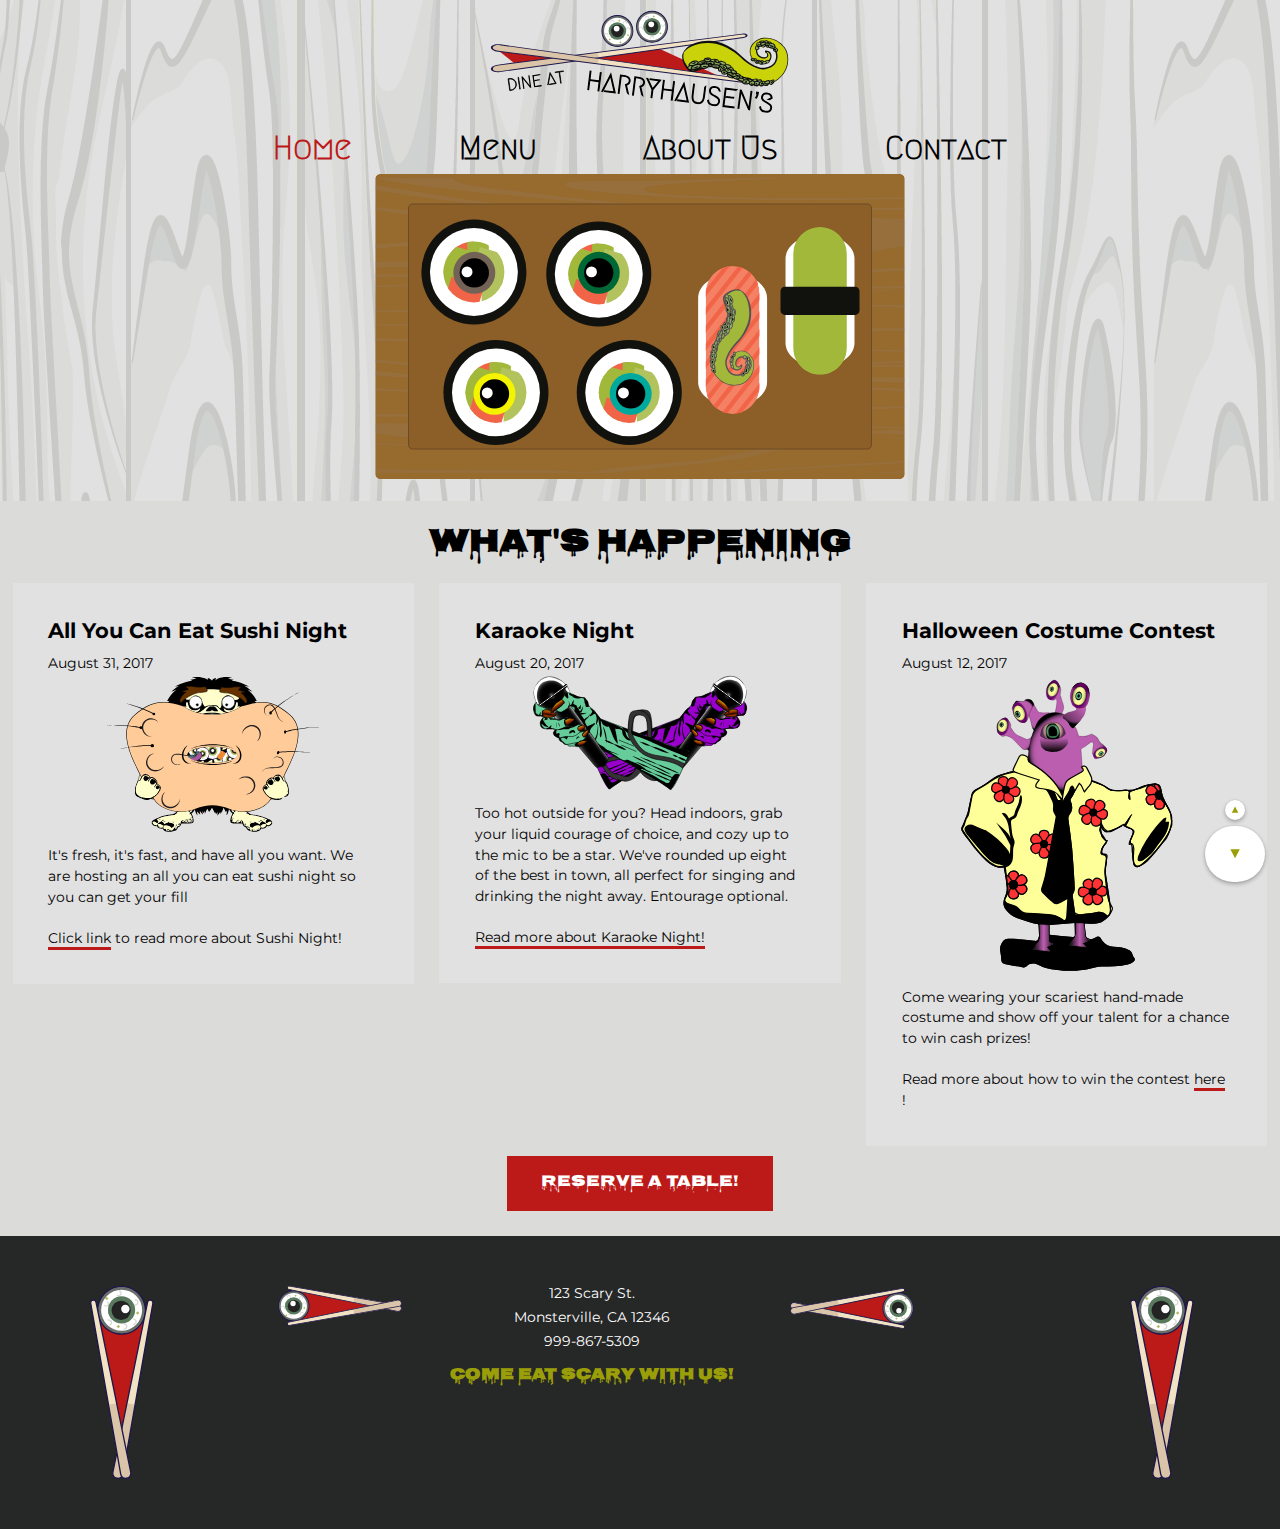
<file: index.html>
<!doctype html>
<html lang="en">
<head>
    <meta charset="utf-8">
    <title>Harryhausen's Restaurant</title>
    <meta name="description" content="">
    <link rel="stylesheet" href="css/vendor/normalize.min.css">
    <link rel="stylesheet" href="css/main.css">
    <meta name="viewport" content="width=device-width, initial-scale=1">
    <link href="https://fonts.googleapis.com/css?family=Megrim|Montserrat:400,700,800|Nosifer" rel="stylesheet">
    <!-- ToolTipster Plugin CSS -->
    <link rel="stylesheet" type="text/css" href="css/tooltipster.bundle.min.css" />
    <link rel="stylesheet" type="text/css" href="css/tooltipster-sideTip-light.min.css" />
    <link rel="stylesheet" href="css/jquery.elevator.css">
</head>
<body>
    <div id="sitecontainer">
        <header class="parallax">
            <h1>Harryhausen's Sushi Restaurant</h1>
            <img src="img/hhlogo.svg" class="hhlogo" alt="Harryhausen's Restaurant Logo" title="Harryhausen's Restaurant Logo">
            <nav>
                <h2>Page Navigation</h2>
                <ul>
                    <li><a href="index.html" id="activeNav">Home</a></li>
                    <li><a href="menu.html">Menu</a></li>
                    <li><a href="about.html">About Us</a></li>
                    <li><a href="contact.html">Contact</a></li>
                </ul>
            </nav>
            <img src="img/foodplate1.svg" class="headerImage" alt="Pretty Image" title="Pretty Image">
        </header>
        <section id="sectioncontainer">
            <h2>WHAT'S HAPPENING</h2>
            <article  class="clearfix">
                <h3>All You Can Eat Sushi Night</h3>
                <time datetime="2017-08-12">August 31, 2017</time>
                <img src="img/monster-you-eat-all.svg" alt="Pretty Image" title="Pretty Image" />
                <p>It's fresh, it's fast, and have all you want.  We are hosting an all you can eat sushi night so you can get your fill</p>
                <p><a href="#">Click link</a> to read more about Sushi Night!</p>
            </article>
            <article>
                <h3>Karaoke Night</h3>
                <time datetime="2017-08-12">August 20, 2017</time>
                <img src="img/monster-karaoke.svg" alt="Pretty Image" title="Pretty Image" />
                <p>Too hot outside for you? Head indoors, grab your liquid courage of choice, and cozy up to the mic to be a star. We've rounded up eight of the best in town, all perfect for singing and drinking the night away. Entourage optional.</p>
                <p><a href="#">Read more about Karaoke Night!</a></p>
            </article>
            <article>
                <h3>Halloween Costume Contest</h3>
                <time datetime="2017-08-12">August 12, 2017</time>
                <img src="img/monster-costume.svg" alt="Pretty Image" title="Pretty Image" />
                <p>Come wearing your scariest hand-made costume and show off your talent for a chance to win cash prizes!</p>
                <p>Read more about how to win the contest <a href="#">here</a> !</p>
            </article>
            <div class="reserve-div">
                <button class="button buttonappearance"> Reserve a table!</button>
            </div>
        </section>
        <footer id="footercontainer" class="clearfix">
            <img src="img/eyeballchopsticks.svg" alt="Dine At Harryhausen's Image" title="Dine At Harryhausen's Image" class="wiggler">
            <img src="img/eyeballchopsticks.svg" alt="Dine At Harryhausen's" title="Dine At Harryhausen's">
            <div id="address">
                <p>123 Scary St.</p>
                <p>Monsterville, CA 12346</p>
                <p>999-867-5309</p>
                <h2>Come eat scary with us!</h2>
            </div>
            <img src="img/eyeballchopsticks.svg" alt="Dine At Harryhausen's Image" title="Pretty Image">
            <img src="img/eyeballchopsticks.svg" alt="Dine At Harryhausen's Image" title="Dine At Harryhausen's Image" class="wiggler">
        </footer>
    </div>
    <script type="text/javascript" src="js/jquery-3.2.1.min.js"></script>
    <script type="text/javascript" src="js/tooltipster.bundle.min.js"></script>
    <script type="text/javascript" src="js/jquery.backstretch.js"></script>
    <script src="js/jquery.elevator.js"></script>
    <script src="js/main.js"></script>
</body>
</html>
</file>
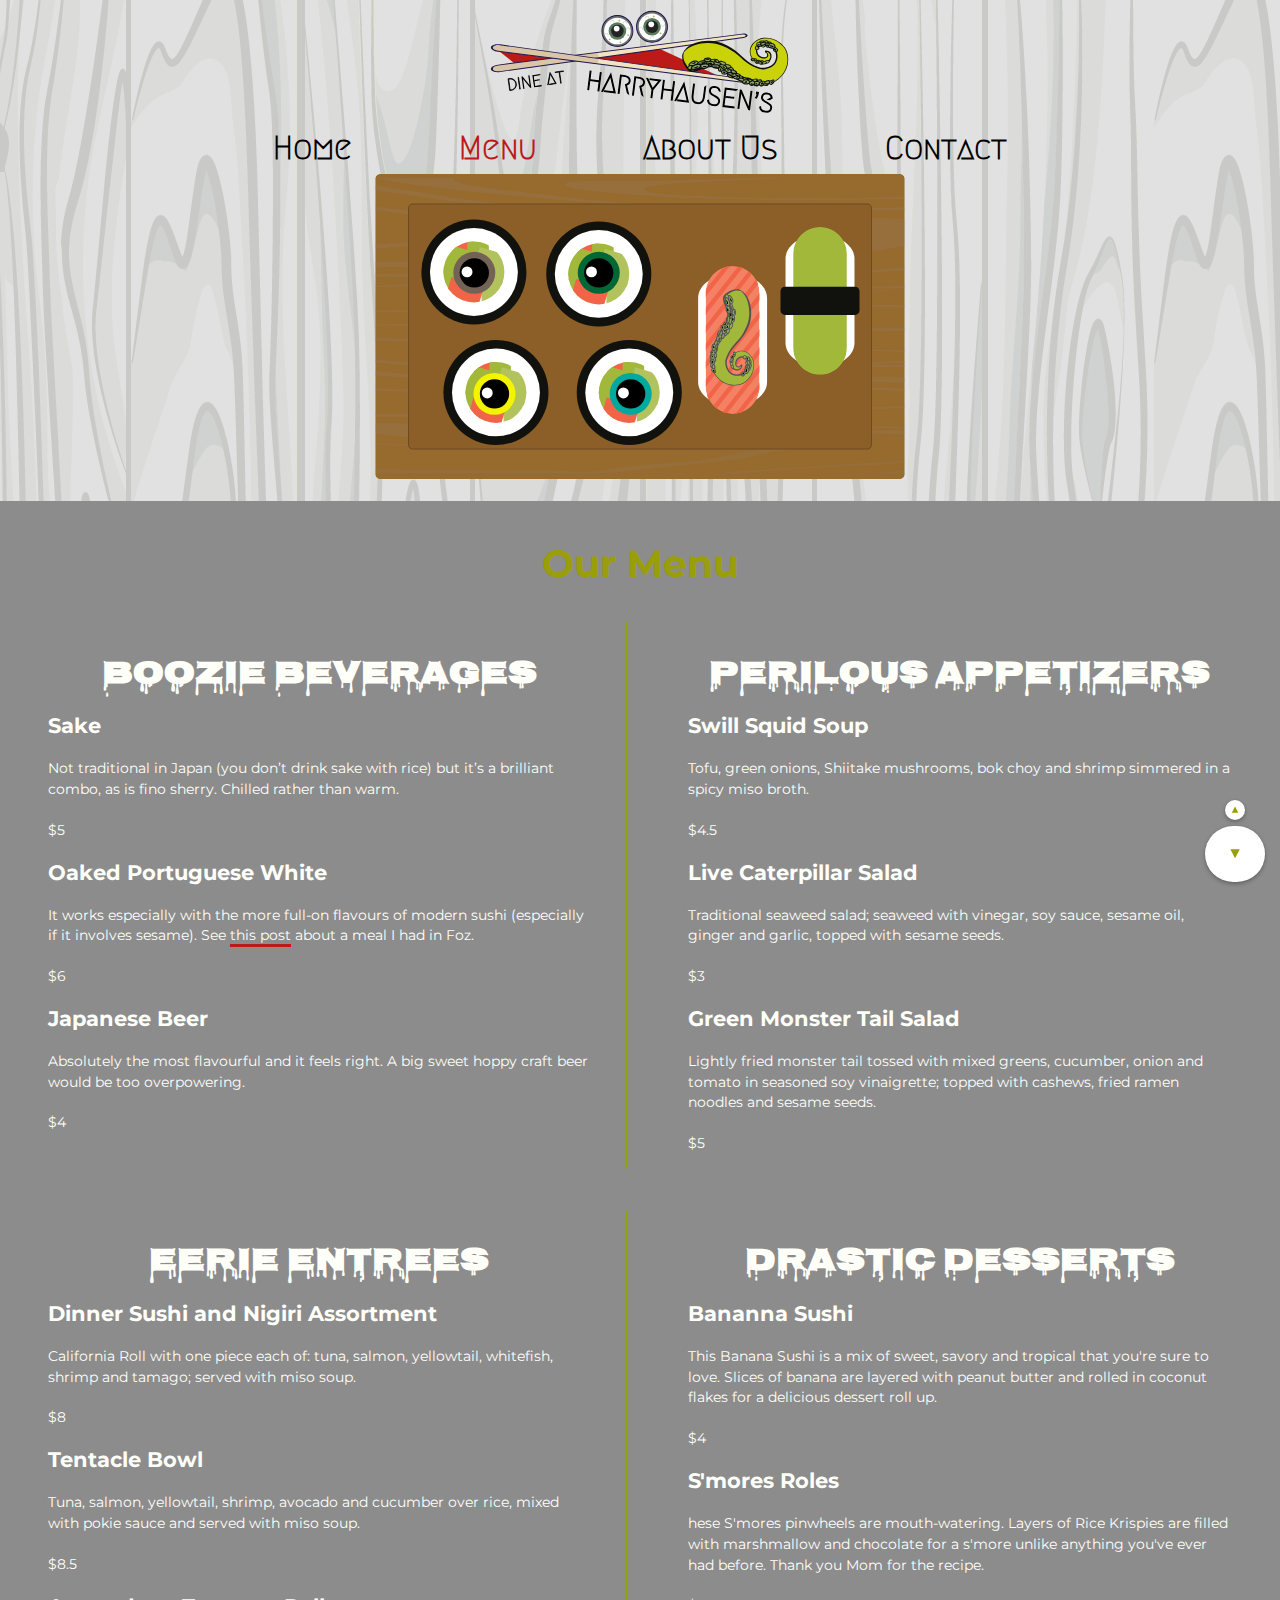
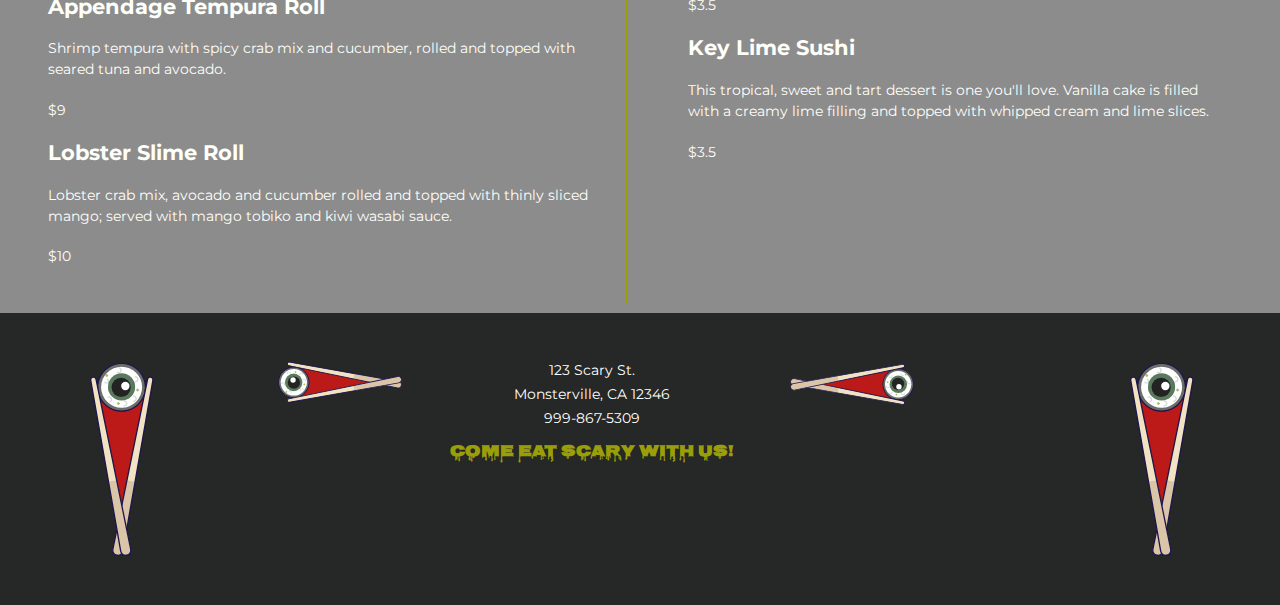
<file: menu.html>
<!doctype html>
<html lang="en">
<head>
    <meta charset="utf-8">
    <title>Harryhausen's Menu</title>
    <meta name="description" content="">
    <link rel="stylesheet" href="css/vendor/normalize.min.css">
    <link rel="stylesheet" href="css/main.css">
    <meta name="viewport" content="width=device-width, initial-scale=1">
    <link href="https://fonts.googleapis.com/css?family=Megrim|Montserrat:400,700,800|Nosifer" rel="stylesheet">
    <!-- ToolTipster Plugin CSS -->
    <link rel="stylesheet" type="text/css" href="css/tooltipster.bundle.min.css" />
    <link rel="stylesheet" type="text/css" href="css/tooltipster-sideTip-light.min.css" />
    <link rel="stylesheet" href="css/jquery.elevator.css">
</head>
<body>
    <div id="sitecontainer">
        <div id="top" class="elevator"></div>
        <header class="parallax">
            <h1>Harryhausen's Sushi Restaurant</h1>
            <img src="img/hhlogo.svg" class="hhlogo" alt="Harryhausen's Restaurant Logo" title="Harryhausen's Restaurant Logo">
            <nav>
                <h2>Page Navigation</h2>
                <ul>
                    <li><a href="index.html">Home</a></li>
                    <li><a href="menu.html" id="activeNav">Menu</a></li>
                    <li><a href="about.html">About Us</a></li>
                    <li><a href="contact.html">Contact</a></li>
                </ul>
            </nav>
            <img src="img/foodplate1.svg" class="headerImage" alt="Pretty Image" title="Pretty Image">
        </header>
        <section id="sectioncontainer" class="menuContainer">
            <div class="clearfix">
                <h1>Our Menu</h1>
                <!-- Beverages -->
                <article>
                    <h2>Boozie Beverages</h2>
                    <h3 class="tooltip" title="Don't drink and drive!">Sake</h3>
                    <p>Not traditional in Japan (you don’t drink sake with rice) but it’s a brilliant combo, as is fino sherry. Chilled rather than warm.</p>
                    <p>&dollar;5</p>
                    <h3 class="tooltip" title="Don't drink and drive!">Oaked Portuguese White</h3>
                    <p>It works especially with the more full-on flavours of modern sushi (especially if it involves sesame). See <a href="https://www.matchingfoodandwine.com/news/match_of_the_week/sushi-and-an-oaked-luis-pato-white/">this post</a> about a meal I had in Foz.</p>
                    <p>&dollar;6</p>
                    <h3 class="tooltip" title="Don't drink and drive!">Japanese Beer</h3>
                    <p>Absolutely the most flavourful and it feels right. A big sweet hoppy craft beer would be too overpowering.</p>
                    <p>&dollar;4</p>
                </article>
                <!-- Appetizers -->
                <article>
                    <h2>Perilous Appetizers</h2>
                    <h3 class="tooltip" title="This is spicy!">Swill Squid Soup</h3>
                    <p>Tofu, green onions, Shiitake mushrooms, bok choy and shrimp simmered in a spicy miso broth.</p>
                    <p>&dollar;4.5</p>
                    <h3 class="tooltip" title="Beware of angry caterpillars!">Live Caterpillar Salad</h3>
                    <p>Traditional seaweed salad; seaweed with vinegar, soy sauce, sesame oil, ginger and garlic, topped with sesame seeds.</p>
                    <p>&dollar;3</p>
                    <h3 class="tooltip" title="Warning: chance of green tail growth after consumption.">Green Monster Tail Salad</h3>
                    <p>Lightly fried monster tail tossed with mixed greens, cucumber, onion and tomato in seasoned soy vinaigrette; topped with cashews, fried ramen noodles and sesame seeds.</p>
                    <p>&dollar;5</p>
                </article>
                <!-- Entrees -->
                <article>
                    <h2>Eerie Entrees</h2>
                    <h3>Dinner Sushi and Nigiri Assortment</h3>
                    <p>California Roll with one piece each of: tuna, salmon, yellowtail, whitefish, shrimp and tamago; served with miso soup.</p>
                    <p>&dollar;8</p>
                    <h3 class="tooltip" title="Warning: Tentacles are alive!">Tentacle Bowl</h3>
                    <p>Tuna, salmon, yellowtail, shrimp, avocado and cucumber over rice, mixed with pokie sauce and served with miso soup.</p>
                    <p>&dollar;8.5</p>
                    <h3>Appendage Tempura Roll</h3>
                    <p>Shrimp tempura with spicy crab mix and cucumber, rolled and topped with seared tuna and avocado.</p>
                    <p>&dollar;9</p>
                    <h3 class="tooltip" title="Lobster roll slimy!">Lobster Slime Roll</h3>
                    <p>Lobster crab mix, avocado and cucumber rolled and topped with thinly sliced mango; served with mango tobiko and kiwi wasabi sauce.</p>
                    <p>&dollar;10</p>
                </article>
                <!-- Desserts -->
                <article>
                    <h2>Drastic Desserts</h2>
                    <h3 class="tooltip" title="Must wear bananna suit while consuming this.">Bananna Sushi</h3>
                    <p>This Banana Sushi is a mix of sweet, savory and tropical that you're sure to love. Slices of banana are layered with peanut butter and rolled in coconut flakes for a delicious dessert roll up.</p>
                    <p>&dollar;4</p>
                    <h3>S'mores Roles</h3>
                    <p>hese S'mores pinwheels are mouth-watering. Layers of Rice Krispies are filled with marshmallow and chocolate for a s'more unlike anything you've ever had before. Thank you Mom for the recipe.</p>
                    <p>&dollar;3.5</p>
                    <h3>Key Lime Sushi</h3>
                    <p>This tropical, sweet and tart dessert is one you'll love. Vanilla cake is filled with a creamy lime filling and topped with whipped cream and lime slices.</p>
                    <p>&dollar;3.5</p>
                </article>
            </div>
            <footer id="footercontainer" class="clearfix">
                <img src="img/eyeballchopsticks.svg" alt="Pretty Image" title="Pretty Image" class="wiggler">
                <img src="img/eyeballchopsticks.svg" alt="" title="">
                <div id="address">
                    <p>123 Scary St.</p>
                    <p>Monsterville, CA 12346</p>
                    <p>999-867-5309</p>
                    <h2>Come eat scary with us!</h2>
                </div>
                <img src="img/eyeballchopsticks.svg" alt="Pretty Image" title="Pretty Image">
                <img src="img/eyeballchopsticks.svg" alt="Pretty Image" title="Pretty Image" class="wiggler">
            </footer>
        </section>
        <div id="bottom" class="elevator"></div>
    </div>
    <script type="text/javascript" src="js/jquery-3.2.1.min.js"></script>
    <script type="text/javascript" src="js/tooltipster.bundle.min.js"></script>
    <script type="text/javascript" src="js/jquery.backstretch.js"></script>
    <script src="js/jquery.elevator.js"></script>
    <script src="js/main.js"></script>
</body>
</html>
</file>
<file: css/main.css>
/* TABLE OF CONTENTS
1.0 STYLING REMINDERS
2.0 DOCUMENT SETUP
3.0 NAVIGATION STYLING
    3.1 GENERAL ELEMENT STYLING
4.0 HEADER STYLING
5.0 SECTIONS STYLING
6.0 FOOTER STYLING
7.0 MEDIA QUERIES

/* SECTION  1.0 ----------------------------- */

/* STYLING REMINDERS ----------------------------- */

/* DOCUMENT COLORS:::
Green						9a9e08     9a9e08
Light Green			cad309    202	211	9
Red							bc1919    188 25 25
Grey						dbdbda    219 219 218
Dark Grey
#262727

FONTS:::
Menu
font-family: 'Megrim', cursive;
Heads
font-family: 'Nosifer', cursive;
Headlines and p:
font-family: 'Montserrat', sans-serif;
*/

/* SECTION  2.0 ----------------------------- */

/* DOCUMENT SETUP ----------------------------- */
* {
    margin: 0;
    padding: 0;
    border: 0;
}

html {
    box-sizing: border-box;
}

*,
*::before,
*::after {
    box-sizing: inherit;
}

article,
aside,
details,
figcaption,
figure,
footer,
header,
main,
nav,
section,
summary {
    display: block;
}

article,
aside,
details,
figcaption,
figure,
main,
nav,
section,
summary,
div {
    margin: 0;
}

#sitecontainer {
    max-width: 1300px;
    margin: auto;
}

/* CLEAR FIX */
.clearfix::after {
    content: ' ';
    clear: both;
    display: block;
}

/* BUTTON STYLING */
.button {
    display: block;
    margin: auto;
    padding: 16px 32px;
    text-align: center;
    text-decoration: none;
    font-size: 1rem;
    font-family: 'Nosifer', cursive;
    -webkit-transition-duration: 0.4s; /* Safari */
    -moz-transition-duration: 0.4s; /* Safari */
    transition-duration: 0.4s;
    cursor: pointer;
}

.buttonappearance {
    background-color: #bc1919;
    color: white;
    border: 2px solid #bc1919;
}

.buttonappearance:hover {
    background-color: rgb(232, 107, 90);
    box-shadow: 0 4px 8px 0 rgba(0, 0, 0, 0.7);
}

.formbutton {
    width: 100%;
}

/* LINK ATTRIBUTES */
a {
    text-decoration: none;
}

a:link,
a:visited {
    color: #9a9e08;
}

a:hover,
a:active {
    color: #bc1919;
}

#activeNav {
    color: #bc1919;
}

/* Paragraph link hover background color
https://www.w3schools.com/cssref/tryit.asp?filename=trycss_sel_hover_more */

p a:link {
    color: black;
    border-bottom: 3px solid #bc1919;
}

p a:hover,
p a:active {
    color: white;
    background-color: rgb(187, 25, 25);
    -webkit-transform: scaleX(0);
    transform: scaleX(0);
    -webkit-transition: all 0.3s ease-in-out 0s;
    transition: all 0.3s ease-in-out 0s;
}

.menuContainer p a:link {
    color: white;
}

/* SECTION  3.0 ----------------------------- */

/* NAVIGATION STYLING ----------------------------- */

/* Menu underline effect  http://tobiasahlin.com/blog/css-trick-animating-link-underlines/  */
nav ul li a {
    position: relative;
}

nav ul li a::before {
    content: "";
    position: absolute;
    width: 100%;
    height: 3px;
    bottom: -5px;
    left: 0;
    background-color: #bc1919;
    visibility: hidden;
    -webkit-transform: scaleX(0);
    transform: scaleX(0);
    -webkit-transition: all 0.3s ease-in-out 0s;
    transition: all 0.3s ease-in-out 0s;
}

nav ul li a:hover::before {
    visibility: visible;
    -webkit-transform: scaleX(1);
    transform: scaleX(1);
}

/* FONTS */
.onHoverRed {
    color: red;
}

nav ul li a {
    font-family: 'Megrim', cursive;
    font-weight: bolder;
    font-size: 2rem;
}

nav ul li a:link,
nav ul li a:visited {
    color: black;
}

/* SECTION  3.1 ----------------------------- *
/
/* GENERAL ELEMENT STYLING ----------------------------- */

header h1 {
    display: none;
    font-family: 'Montserrat', sans-serif;
}

h1 {
    text-align: center;
    font-family: 'Montserrat', sans-serif;
    font-size: 2.4rem;
}

h2 {
    font-size: 2rem;
    padding: 10px;
    font-family: 'Nosifer', cursive;
    text-align: center;
}

nav h2 {
    display: none;
}

h3 {
    font-size: 1.3rem;
    font-family: 'Montserrat', sans-serif;
    padding: 10px;
}

h4 {
    font-size: 1rem;
    font-family: 'Montserrat', sans-serif;
    padding: 10px 10px 0 10px;
}

p,
time {
    font-family: 'Montserrat', sans-serif;
    padding: 10px;
    font-size: 0.9rem;
    line-height: 1.3rem;
}

/* SECTION  4.0 ----------------------------- *
/
/* HEADER STYLING ----------------------------- */
html {
    background-color: #dbdbda;
}

/* Parallax instructions:
https://www.w3schools.com/howto/howto_css_parallax.asp */

.parallax {
    background-image: url('../img/woodbackground.png');
    width: 100%;
    padding-bottom: 15px;

    /* Create the parallax scrolling effect */
    background-attachment: fixed;
}

nav ul li {
    text-align: center;
    list-style: none;
}

nav ul li a {
    text-decoration: none;
    color: black;
}

nav ul li a:hover {
    color: #bc1919;
}

.hhlogo {
    display: block;
    margin: auto;
    width: 100%;
    max-width: 320px;
}

.headerImage {
    display: block;
    margin: auto;
    width: 100%;
    max-width: 550px;
}

.hide {
    display: none;
}

.show {
    display: block;
    margin: auto;
    width: 100%;
    max-width: 550px;
}

/* SECTION  5.0 ----------------------------- */

/* SECTIONS STYLING ----------------------------- */

/* MENU */
.menuContainer {
    background-color: rgb(140, 140, 140);
    color: #9a9e08;
}

.menuContainer article {
    background-color: transparent;
    color: rgb(255, 255, 250);
}


#sectioncontainer {
    margin: auto;
    padding-top: 15px;
}

section article {
    background-color: rgb(225, 225, 225);
    width: 100%;
    padding: 2%;
}

section article img {
    width: 63%;
    display: block;
    margin: auto;
}

.reserve-div {
    margin: 2%;
}

/* MAP */
iframe {
    -webkit-filter: grayscale(70%);
    filter: grayscale(70%);
}

iframe:nth-of-type(1) {
    display: block;
    margin: auto;
}

iframe:nth-of-type(2) {
    display: none;
}

/* FORM  */
input {
    padding: 1rem 0;
    border: 1px solid #cccccc;
    width: 100%;
    display: block;
    font-family: 'Montserrat', sans-serif;
    color: #bc1919;
}

/* IMAGE GALLERY */
.image-gallery {
    width: 100%;
}
.about-container img {
    width: 80%;
    padding: 4%;
    display: block;
    margin: auto;
}

/* SECTION  6.0 ----------------------------- */

/* FOOTER STYLING ----------------------------- */
#footercontainer {
    padding: 20px;
}

footer {
    background-color: #262727;
    position: relative;
}

#address {
    width: 60%;
    float: left;
    display: block;
    margin: 2% auto;
}

footer p {
    color: white;
    text-align: center;
    line-height: 4px;
    font-size: 0.6rem;
}

footer h2 {
    font-size: 1rem;
    color: white;
    line-height: 25px;
    color: #9a9e08;
}

footer img:nth-of-type(1) {
    width: 20%;
    max-width: 200px;
    float: left;
    padding: 7% 0;
    -ms-transform: rotate(90deg); /* IE 9 */
    -webkit-transform: rotate(90deg); /* Chrome, Safari, Opera */
    transform: rotate(90deg);
}

footer img:nth-of-type(2) {
    display: none;
    width: 0%;
}

footer img:nth-of-type(3) {
    display: none;
    width: 0%;
    -ms-transform: rotate(180deg); /* IE 9 */
    -webkit-transform: rotate(180deg); /* Chrome, Safari, Opera */
    transform: rotate(180deg);
}

footer img:nth-of-type(4) {
    width: 20%;
    max-width: 200px;
    float: right;
    padding: 7% 0;
    -ms-transform: rotate(90deg); /* IE 9 */
    -webkit-transform: rotate(90deg); /* Chrome, Safari, Opera */
    transform: rotate(90deg);
}



/* WIGGLER https://harrybailey.com/2011/09/css3-element-wiggle-with-keyframes/ */

/* safari and chrome */
@-webkit-keyframes wiggle {
    0% {-webkit-transform: rotate(94deg);}
    50% {-webkit-transform: rotate(90deg);}
    100% {-webkit-transform: rotate(94deg);}
}

/* firefox */
@-moz-keyframes wiggle {
    0% {-moz-transform: rotate(94deg);}
    50% {-moz-transform: rotate(90deg);}
    100% {-moz-transform: rotate(94deg);}
}

/* anyone brave enough to implement the ideal method */
@keyframes wiggle {
    0% {transform: rotate(94deg);}
    50% {transform: rotate(90deg);}
    100% {transform: rotate(94deg);}
}

.wiggler:hover {
    -webkit-animation: wiggle 0.3s infinite;
    -moz-animation: wiggle 0.3s infinite;
    animation: wiggle 0.3s infinite;
}

/* SECTION  7.0 ----------------------------- */

/* MEDIA QUERIES ----------------------------- */
@media (min-width: 500px) {

    /* CLEAR FIX */

    .clearfix::after {
        content: ' ';
        clear: both;
        display: block;
    }
    article div {
        float: left;
        width: 50%;
    }
    figure {
        display: block;
        margin: auto;
        width: 50%;
        float: left;
    }
    .contactUs figure img {
        width: 64%;
    }
    .image-gallery img {
        width: 70%;
    }
}
@media (min-width: 615px) {
    .contactUs h2, .reservations h2 {
        font-size: 2vw;
    }
    section article {
        width: calc(100% / 3 - 2%);
        margin: 10px 1%;
        float: left;
    }
    .image-gallery {
        display: block;
        margin: auto;
    }
    .about-container,
    .image-gallery {
        width: 80%;
        float: none;
        margin: auto;
    }
    .image-gallery img {
        float: left;
        width: 50%;
    }
    .menuContainer article {
        width: calc(100% / 2 - 2%);
        margin: 10px 1%;
        float: left;
    }
    .menuContainer article:nth-child(even) {
        border-right: #9a9e08 solid 1px;
    }
    .reserve-div {
        clear: both;
    }
    footer p {
        font-size: 0.9rem;
    }
    nav ul li {
        display: inline;
        padding: 5px 4%;
    }
    ul {
        text-align: center;
    }
}
@media (min-width: 900px) {
    iframe:nth-of-type(1) {
        display: none;
    }
    iframe:nth-of-type(2) {
        display: block;
    }
    .about-container {
        width: 60%;
    }

    .contactUs figure img {
        width: 100%;
    }
}
@media (min-width: 1000px) {
    footer img:nth-of-type(2) {
        display: block;
        position: absolute;
        width: 10%;
        max-width: 200px;
        margin: 2% 20%;
    }
    footer img:nth-of-type(3) {
        display: block;
        position: absolute;
        width: 10%;
        max-width: 200px;
        float: right;
        margin: 2% 60%;
    }
}
</file>
<file: css/tooltipster.bundle.min.css>
.tooltipster-fall,.tooltipster-grow.tooltipster-show{-webkit-transition-timing-function:cubic-bezier(.175,.885,.32,1);-moz-transition-timing-function:cubic-bezier(.175,.885,.32,1.15);-ms-transition-timing-function:cubic-bezier(.175,.885,.32,1.15);-o-transition-timing-function:cubic-bezier(.175,.885,.32,1.15)}.tooltipster-base{display:flex;pointer-events:none;position:absolute}.tooltipster-box{flex:1 1 auto}.tooltipster-content{box-sizing:border-box;max-height:100%;max-width:100%;overflow:auto}.tooltipster-ruler{bottom:0;left:0;overflow:hidden;position:fixed;right:0;top:0;visibility:hidden}.tooltipster-fade{opacity:0;-webkit-transition-property:opacity;-moz-transition-property:opacity;-o-transition-property:opacity;-ms-transition-property:opacity;transition-property:opacity}.tooltipster-fade.tooltipster-show{opacity:1}.tooltipster-grow{-webkit-transform:scale(0,0);-moz-transform:scale(0,0);-o-transform:scale(0,0);-ms-transform:scale(0,0);transform:scale(0,0);-webkit-transition-property:-webkit-transform;-moz-transition-property:-moz-transform;-o-transition-property:-o-transform;-ms-transition-property:-ms-transform;transition-property:transform;-webkit-backface-visibility:hidden}.tooltipster-grow.tooltipster-show{-webkit-transform:scale(1,1);-moz-transform:scale(1,1);-o-transform:scale(1,1);-ms-transform:scale(1,1);transform:scale(1,1);-webkit-transition-timing-function:cubic-bezier(.175,.885,.32,1.15);transition-timing-function:cubic-bezier(.175,.885,.32,1.15)}.tooltipster-swing{opacity:0;-webkit-transform:rotateZ(4deg);-moz-transform:rotateZ(4deg);-o-transform:rotateZ(4deg);-ms-transform:rotateZ(4deg);transform:rotateZ(4deg);-webkit-transition-property:-webkit-transform,opacity;-moz-transition-property:-moz-transform;-o-transition-property:-o-transform;-ms-transition-property:-ms-transform;transition-property:transform}.tooltipster-swing.tooltipster-show{opacity:1;-webkit-transform:rotateZ(0);-moz-transform:rotateZ(0);-o-transform:rotateZ(0);-ms-transform:rotateZ(0);transform:rotateZ(0);-webkit-transition-timing-function:cubic-bezier(.23,.635,.495,1);-webkit-transition-timing-function:cubic-bezier(.23,.635,.495,2.4);-moz-transition-timing-function:cubic-bezier(.23,.635,.495,2.4);-ms-transition-timing-function:cubic-bezier(.23,.635,.495,2.4);-o-transition-timing-function:cubic-bezier(.23,.635,.495,2.4);transition-timing-function:cubic-bezier(.23,.635,.495,2.4)}.tooltipster-fall{-webkit-transition-property:top;-moz-transition-property:top;-o-transition-property:top;-ms-transition-property:top;transition-property:top;-webkit-transition-timing-function:cubic-bezier(.175,.885,.32,1.15);transition-timing-function:cubic-bezier(.175,.885,.32,1.15)}.tooltipster-fall.tooltipster-initial{top:0!important}.tooltipster-fall.tooltipster-dying{-webkit-transition-property:all;-moz-transition-property:all;-o-transition-property:all;-ms-transition-property:all;transition-property:all;top:0!important;opacity:0}.tooltipster-slide{-webkit-transition-property:left;-moz-transition-property:left;-o-transition-property:left;-ms-transition-property:left;transition-property:left;-webkit-transition-timing-function:cubic-bezier(.175,.885,.32,1);-webkit-transition-timing-function:cubic-bezier(.175,.885,.32,1.15);-moz-transition-timing-function:cubic-bezier(.175,.885,.32,1.15);-ms-transition-timing-function:cubic-bezier(.175,.885,.32,1.15);-o-transition-timing-function:cubic-bezier(.175,.885,.32,1.15);transition-timing-function:cubic-bezier(.175,.885,.32,1.15)}.tooltipster-slide.tooltipster-initial{left:-40px!important}.tooltipster-slide.tooltipster-dying{-webkit-transition-property:all;-moz-transition-property:all;-o-transition-property:all;-ms-transition-property:all;transition-property:all;left:0!important;opacity:0}@keyframes tooltipster-fading{0%{opacity:0}100%{opacity:1}}.tooltipster-update-fade{animation:tooltipster-fading .4s}@keyframes tooltipster-rotating{25%{transform:rotate(-2deg)}75%{transform:rotate(2deg)}100%{transform:rotate(0)}}.tooltipster-update-rotate{animation:tooltipster-rotating .6s}@keyframes tooltipster-scaling{50%{transform:scale(1.1)}100%{transform:scale(1)}}.tooltipster-update-scale{animation:tooltipster-scaling .6s}.tooltipster-sidetip .tooltipster-box{background:#565656;border:2px solid #000;border-radius:4px}.tooltipster-sidetip.tooltipster-bottom .tooltipster-box{margin-top:8px}.tooltipster-sidetip.tooltipster-left .tooltipster-box{margin-right:8px}.tooltipster-sidetip.tooltipster-right .tooltipster-box{margin-left:8px}.tooltipster-sidetip.tooltipster-top .tooltipster-box{margin-bottom:8px}.tooltipster-sidetip .tooltipster-content{color:#fff;line-height:18px;padding:6px 14px}.tooltipster-sidetip .tooltipster-arrow{overflow:hidden;position:absolute}.tooltipster-sidetip.tooltipster-bottom .tooltipster-arrow{height:10px;margin-left:-10px;top:0;width:20px}.tooltipster-sidetip.tooltipster-left .tooltipster-arrow{height:20px;margin-top:-10px;right:0;top:0;width:10px}.tooltipster-sidetip.tooltipster-right .tooltipster-arrow{height:20px;margin-top:-10px;left:0;top:0;width:10px}.tooltipster-sidetip.tooltipster-top .tooltipster-arrow{bottom:0;height:10px;margin-left:-10px;width:20px}.tooltipster-sidetip .tooltipster-arrow-background,.tooltipster-sidetip .tooltipster-arrow-border{height:0;position:absolute;width:0}.tooltipster-sidetip .tooltipster-arrow-background{border:10px solid transparent}.tooltipster-sidetip.tooltipster-bottom .tooltipster-arrow-background{border-bottom-color:#565656;left:0;top:3px}.tooltipster-sidetip.tooltipster-left .tooltipster-arrow-background{border-left-color:#565656;left:-3px;top:0}.tooltipster-sidetip.tooltipster-right .tooltipster-arrow-background{border-right-color:#565656;left:3px;top:0}.tooltipster-sidetip.tooltipster-top .tooltipster-arrow-background{border-top-color:#565656;left:0;top:-3px}.tooltipster-sidetip .tooltipster-arrow-border{border:10px solid transparent;left:0;top:0}.tooltipster-sidetip.tooltipster-bottom .tooltipster-arrow-border{border-bottom-color:#000}.tooltipster-sidetip.tooltipster-left .tooltipster-arrow-border{border-left-color:#000}.tooltipster-sidetip.tooltipster-right .tooltipster-arrow-border{border-right-color:#000}.tooltipster-sidetip.tooltipster-top .tooltipster-arrow-border{border-top-color:#000}.tooltipster-sidetip .tooltipster-arrow-uncropped{position:relative}.tooltipster-sidetip.tooltipster-bottom .tooltipster-arrow-uncropped{top:-10px}.tooltipster-sidetip.tooltipster-right .tooltipster-arrow-uncropped{left:-10px}
</file>
<file: css/tooltipster-sideTip-light.min.css>
.tooltipster-sidetip.tooltipster-light .tooltipster-box{border-radius:3px;border:1px solid #ccc;background:#ededed}.tooltipster-sidetip.tooltipster-light .tooltipster-content{color:#666}.tooltipster-sidetip.tooltipster-light .tooltipster-arrow{height:9px;margin-left:-9px;width:18px}.tooltipster-sidetip.tooltipster-light.tooltipster-left .tooltipster-arrow,.tooltipster-sidetip.tooltipster-light.tooltipster-right .tooltipster-arrow{height:18px;margin-left:0;margin-top:-9px;width:9px}.tooltipster-sidetip.tooltipster-light .tooltipster-arrow-background{border:9px solid transparent}.tooltipster-sidetip.tooltipster-light.tooltipster-bottom .tooltipster-arrow-background{border-bottom-color:#ededed;top:1px}.tooltipster-sidetip.tooltipster-light.tooltipster-left .tooltipster-arrow-background{border-left-color:#ededed;left:-1px}.tooltipster-sidetip.tooltipster-light.tooltipster-right .tooltipster-arrow-background{border-right-color:#ededed;left:1px}.tooltipster-sidetip.tooltipster-light.tooltipster-top .tooltipster-arrow-background{border-top-color:#ededed;top:-1px}.tooltipster-sidetip.tooltipster-light .tooltipster-arrow-border{border:9px solid transparent}.tooltipster-sidetip.tooltipster-light.tooltipster-bottom .tooltipster-arrow-border{border-bottom-color:#ccc}.tooltipster-sidetip.tooltipster-light.tooltipster-left .tooltipster-arrow-border{border-left-color:#ccc}.tooltipster-sidetip.tooltipster-light.tooltipster-right .tooltipster-arrow-border{border-right-color:#ccc}.tooltipster-sidetip.tooltipster-light.tooltipster-top .tooltipster-arrow-border{border-top-color:#ccc}.tooltipster-sidetip.tooltipster-light.tooltipster-bottom .tooltipster-arrow-uncropped{top:-9px}.tooltipster-sidetip.tooltipster-light.tooltipster-right .tooltipster-arrow-uncropped{left:-9px}
</file>
